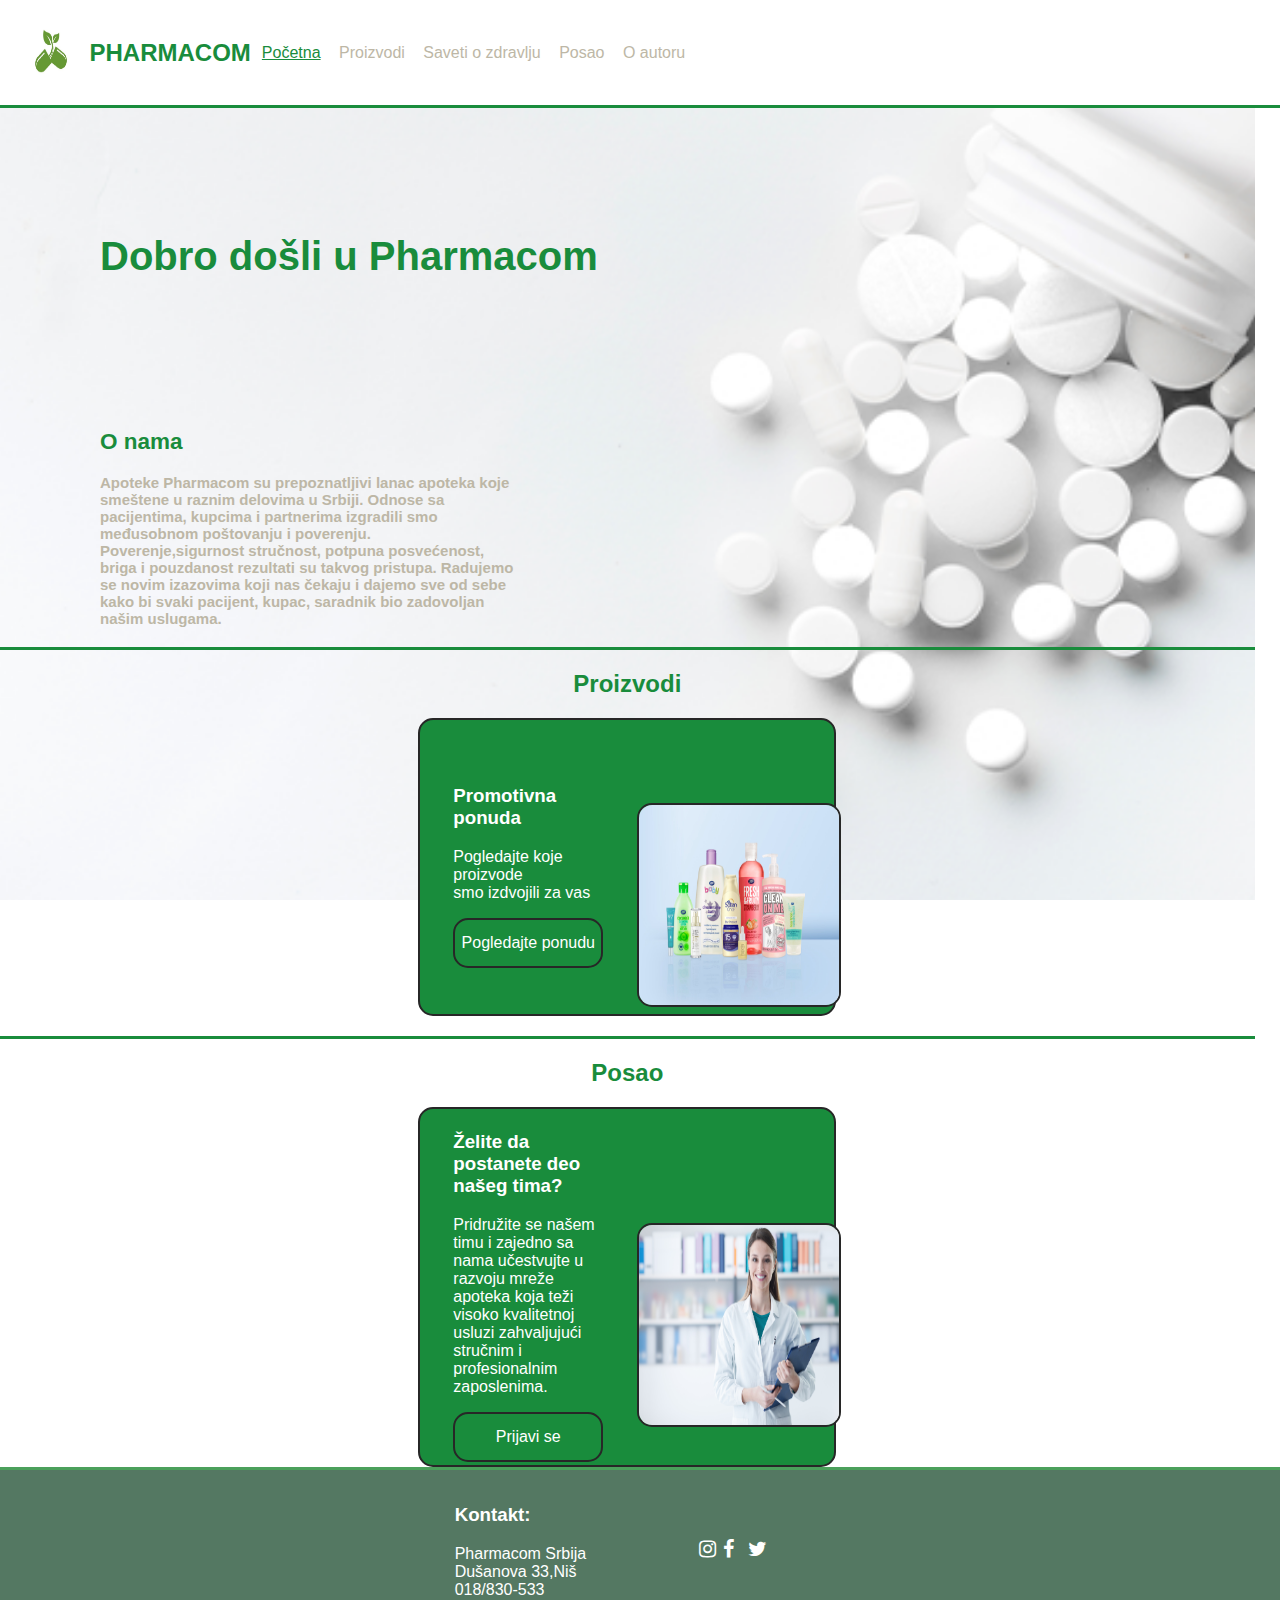
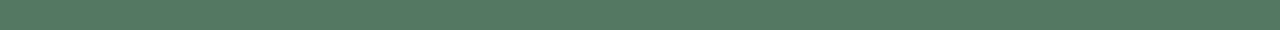
<file: index.html>
<!DOCTYPE html>
<html lang="en">
<head>
    <meta charset="UTF-8">
    <meta http-equiv="X-UA-Compatible" content="IE=edge">
    <meta name="viewport" content="width=device-width, initial-scale=1.0">
    <link rel="stylesheet" href="https://cdnjs.cloudflare.com/ajax/libs/font-awesome/4.7.0/css/font-awesome.min.css">
    <link rel="stylesheet" href="style.css">
    <title>PHARMACOM - Početna</title>
    <link rel="shortcut icon" href="slike/ikonica.png" type="image/x-icon">
</head>
<body>
    <div class="container">
        <header>
            <table>
                <tr>
                    <td>
                        <img id="logo"src="slike/logo.jpg" alt="">
                    </td>
                    <td>
                      
                        <h2 class="naslov">PHARMACOM</h2>
                    </td>
                    <td id="red">
                        <a class="aktivna" href="index.html">Početna</a>
                        <a href="proizvodi.html">Proizvodi</a>
                        <a href="saveti.html">Saveti o zdravlju</a>
                        <a href="posao.html">Posao</a>
                        <a href="autor.html">O autoru</a>
                    </td>
                </tr>
            </table>
        </header>

        <div class="content">
                    
            <h1 id="naslov">Dobro došli u Pharmacom</h1>
            <div id="onama">

            
                <h2>O nama</h2>
                <h4>
                    Apoteke Pharmacom su prepoznatljivi lanac apoteka koje smeštene u raznim delovima u Srbiji. 
                    Odnose sa pacijentima, kupcima i partnerima izgradili smo međusobnom poštovanju i poverenju.
                    Poverenje,sigurnost stručnost, potpuna posvećenost, briga i pouzdanost rezultati su takvog pristupa.
                
                    Radujemo se novim izazovima koji nas čekaju i dajemo sve od sebe kako bi svaki pacijent, kupac, saradnik bio zadovoljan našim uslugama.
                </h4>
            </div>
            <h2 class="p1">Proizvodi</h2>
            <div class="proizvod">
                
                            <table>
                                <tr>
                                    <td>
                                        <h3 class="ponuda">Promotivna ponuda</h3>
                                        <p class="ponuda">Pogledajte koje proizvode <br>smo izdvojili za vas</p>
                                        <a href="proizvodi.html"><button class="ponuda">Pogledajte ponudu</button></a>
                                    </td>
                                    <td>
                                        <div id="slider">
                                        <img class="p2 slide trenutna zum" src="slike/proizvod1.jpg" alt="">
                                        <img class="p2 slide zum" src="slike/proizvod2.jpg" alt="">
                                        <img class="p2 slide zum" src="slike/proizvod3.jpg" alt="">
                                        <img class="p2 slide zum" src="slike/proizvod4.png" alt="">
                                        <img class="p2 slide zum" src="slike/proizvod5.jpg" alt="">
                                        </div>
                                    </td>
                                </tr>
                            </table>  
            </div>

               <h2 class="p1">Posao</h2>
                <div class="proizvod">
                
                    <table>
                        <tr>
                            <td>
                                <h3 class="ponuda">Želite da postanete deo našeg tima?</h3>
                                <p class="ponuda">Pridružite se našem timu i zajedno sa nama učestvujte u razvoju mreže apoteka
                                     koja teži visoko kvalitetnoj usluzi zahvaljujući stručnim i profesionalnim zaposlenima.</p>
                                <a href="posao.html"><button class="ponuda">Prijavi se</button></a>
                            </td>
                            <td>
                                <img class="p2" src="slike/posao.jpg" alt="">
                            </td>
                        </tr>
                    </table>  
                </div>
        </div>
        <footer>
            <table>
                <tr>
                    <td>
                        <h3>Kontakt:</h3>
                        <p>Pharmacom Srbija<br>
                           Dušanova 33,Niš<br>
                           018/830-533
                        </p>
                    </td>
                    <td>
                        <a href="https://www.instagram.com/" class="fa fa-instagram"></a>
                        <a href="https://www.facebook.com/" class="fa fa-facebook"></a>
                        <a href="https://twitter.com/?lang=sr" class="fa fa-twitter"></a>
                    </td>
                </tr>
            </table>
        </footer>

    </div>
    <script src="java/slider.js"></script>
</body>
</html>
</file>
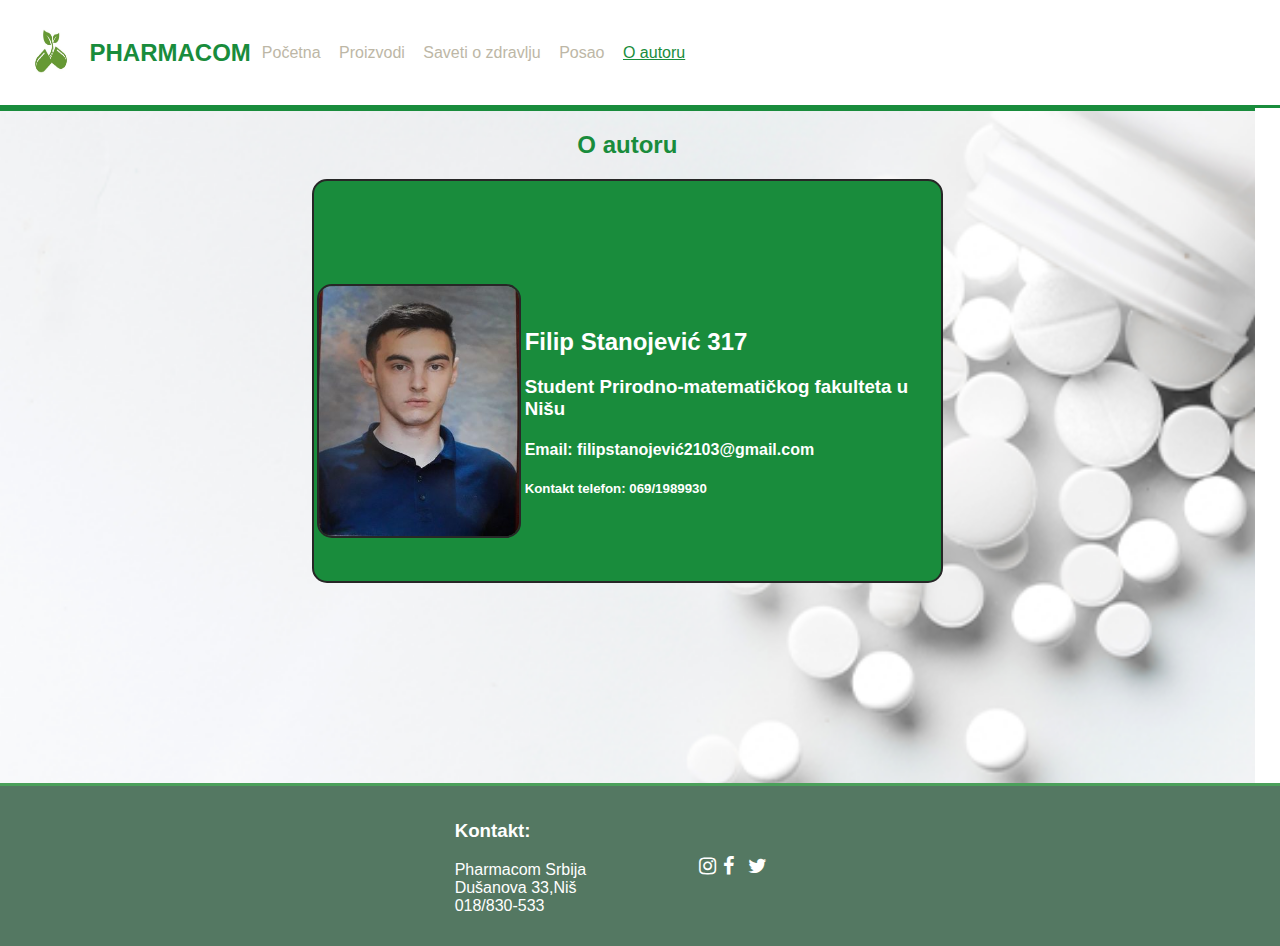
<file: autor.html>
<!DOCTYPE html>
<html lang="en">
<head>
    <meta charset="UTF-8">
    <meta http-equiv="X-UA-Compatible" content="IE=edge">
    <meta name="viewport" content="width=device-width, initial-scale=1.0">
    <link rel="stylesheet" href="https://cdnjs.cloudflare.com/ajax/libs/font-awesome/4.7.0/css/font-awesome.min.css">
    <link rel="stylesheet" href="style.css">
    <title>PHARMACOM-O autoru</title>
    <link rel="shortcut icon" href="slike/ikonica.png" type="image/x-icon">
</head>
<body>
    <div class="container">
        <header>
            <table>
                <tr>
                    <td>
                        <img id="logo"src="slike/logo.jpg" alt="">
                    </td>
                    <td>
                      
                        <h2 class="naslov">PHARMACOM</h2>
                    </td>
                    <td id="red">
                        <a href="index.html">Početna</a>
                        <a href="proizvodi.html">Proizvodi</a>
                        <a href="saveti.html">Saveti o zdravlju</a>
                        <a href="posao.html">Posao</a>
                        <a class="aktivna" href="autor.html">O autoru</a>
                    </td>
                </tr>
            </table>
        </header>
        <div class="content">
            <h2 class="p1 a1">O autoru</h2>

            <div id="autor">
                <table>
                    <tr>
                        <td><img class="zum" src="slike/Slika.jpg" alt=""></td>
                        <td>
                            <div class="ja">
                            <h2>Filip Stanojević 317</h2>
                            <h3>Student Prirodno-matematičkog fakulteta u Nišu</h3>
                            <h4>Email: filipstanojević2103@gmail.com</h4>
                            <h5>Kontakt telefon: 069/1989930</h5>
                            </div>
                        </td>
                    </tr>
                </table>
            </div>

            <footer>
                <table>
                    <tr>
                        <td>
                            <h3>Kontakt:</h3>
                            <p>Pharmacom Srbija<br>
                               Dušanova 33,Niš<br>
                               018/830-533
                            </p>
                        </td>
                        <td>
                            <a href="https://www.instagram.com/" class="fa fa-instagram"></a>
                            <a href="https://www.facebook.com/" class="fa fa-facebook"></a>
                            <a href="https://twitter.com/?lang=sr" class="fa fa-twitter"></a>
                        </td>
                    </tr>
                </table>
            </footer>
        </div>

    </div>
</body>
</html>
</file>
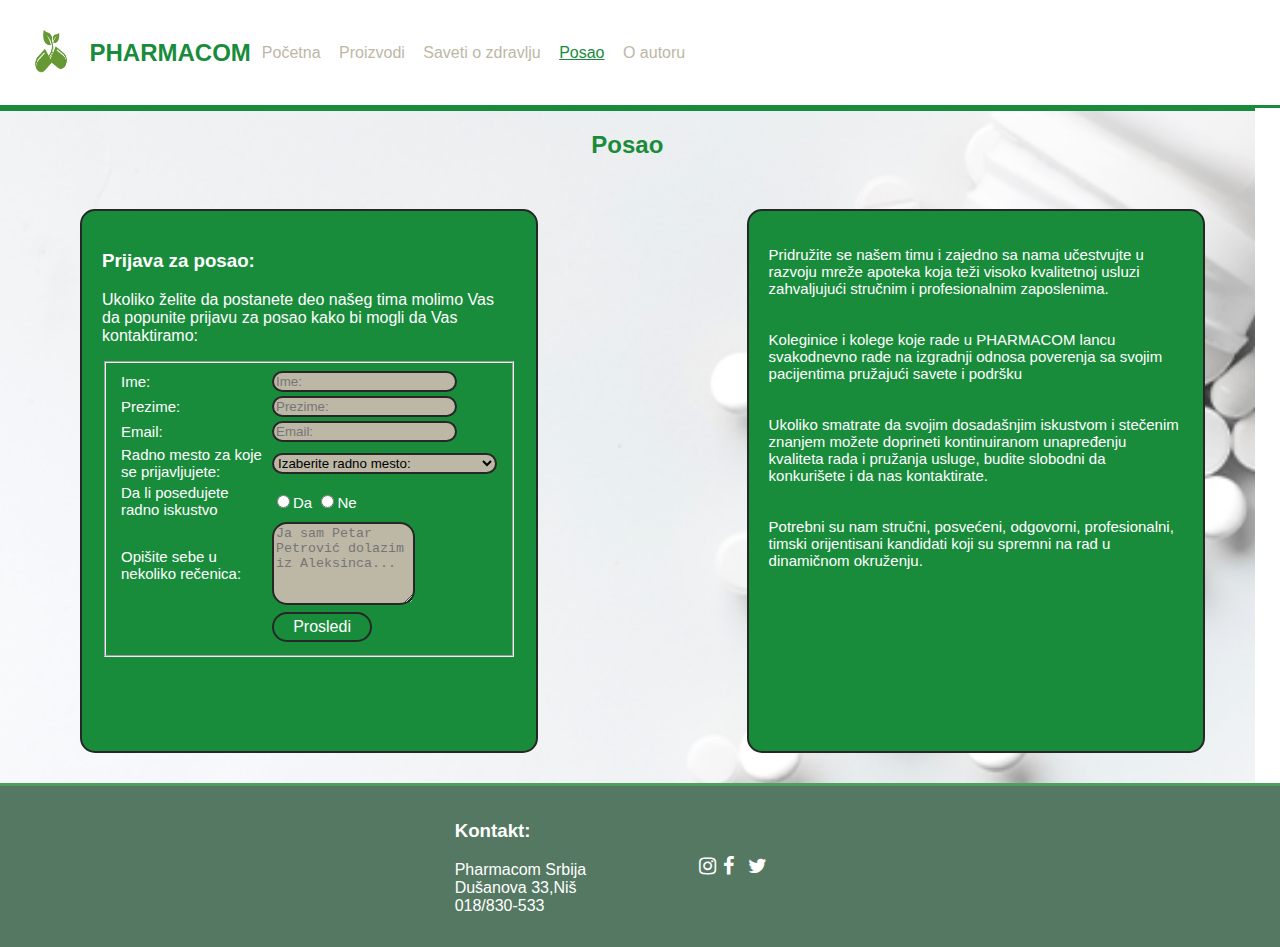
<file: posao.html>
<!DOCTYPE html>
<html lang="en">
<head>
    <meta charset="UTF-8">
    <meta http-equiv="X-UA-Compatible" content="IE=edge">
    <meta name="viewport" content="width=device-width, initial-scale=1.0">
    <link rel="stylesheet" href="https://cdnjs.cloudflare.com/ajax/libs/font-awesome/4.7.0/css/font-awesome.min.css">
    <link rel="stylesheet" href="style.css">
    <title>PHARMACOM-Posao</title>
    <link rel="shortcut icon" href="slike/ikonica.png" type="image/x-icon">
</head>
<body>
    <div class="container">
        <header>
            <table>
                <tr>
                    <td>
                        <img id="logo"src="slike/logo.jpg" alt="">
                    </td>
                    <td>
                      
                        <h2 class="naslov">PHARMACOM</h2>
                    </td>
                    <td id="red">
                        <a href="index.html">Početna</a>
                        <a href="proizvodi.html">Proizvodi</a>
                        <a href="saveti.html">Saveti o zdravlju</a>
                        <a class="aktivna" href="posao.html">Posao</a>
                        <a href="autor.html">O autoru</a>
                    </td>
                </tr>
            </table>
        </header>
        <div class="content">
            <h2 class="p1 a1">Posao</h2>

            <div id="konkurs">
                <div id="prijava">
                    <h3>Prijava za posao:</h3>
                    <p>Ukoliko želite da postanete deo našeg tima molimo Vas da popunite prijavu za posao kako bi mogli da Vas kontaktiramo:</p>
                    <form action="">
                            <fieldset>
                                <table>
                                    <tr>
                                        <td>Ime:</td>
                                        <td><input type="text" placeholder="Ime:"></td>
                                    </tr>
                                    <tr>
                                        <td>Prezime:</td>
                                        <td><input type="text" placeholder="Prezime:"></td>
                                    </tr>
                                    <tr>
                                        <td>Email:</td>
                                        <td><input type="text" placeholder="Email:"></td>
                                    </tr>
        
                                    <tr>
                                        <td>Radno mesto za koje se prijavljujete:</td>
                                        <td>
                                            <select name="radno" id="radno">
                                                <option value="default">Izaberite radno mesto:</option>
                                                <option value="farmaceut">Diplomirani farmaceut</option>
                                                <option value="pripravnik1">Diplomirani farmaceut-pripravnik</option>
                                                <option value="tehnicar">Farmaceutski tehničar</option>
                                                <option value="pripravnik2">Farmaceutski tehničar - pripravnik</option>
                                            </select>
                                        </td>
                                    </tr>
        
                                    <tr>
                                        <td>Da li posedujete radno iskustvo</td>
                                        <td>
                                            <input type="radio" name="iskustvo" id="poseduje">Da
                                            <input type="radio" name="iskustvo" id="poseduje">Ne
                                        </td>
                                    </tr>
                                    <tr>
                                        <td>Opišite sebe u nekoliko rečenica:</td>
                                        <td>
                                        <textarea name="opis" id="cv" cols="15" rows="5"
                                        placeholder="Ja sam Petar Petrović dolazim iz Aleksinca..."></textarea></td>
                                    </tr>
                                    <tr>
                                        <td></td>
                                        <td>
                                            <button id="submit">Prosledi</button>
                                        </td>
                                    </tr>
                                </table>
                            </fieldset>
                    </form>
                </div>
                <div id="opis">
                    <p>
                        Pridružite se našem timu i zajedno sa nama učestvujte u 
                        razvoju mreže apoteka koja teži visoko kvalitetnoj usluzi zahvaljujući stručnim i profesionalnim zaposlenima.<br>
                        <br><br>

                        Koleginice i kolege koje rade u PHARMACOM lancu svakodnevno rade na izgradnji odnosa poverenja sa svojim pacijentima pružajući savete i podršku <br><br><br>
                        <ku class="br"></ku>
                        <ku class="br"></ku>

                        Ukoliko smatrate da svojim dosadašnjim iskustvom i stečenim znanjem možete doprineti kontinuiranom unapređenju 
                        kvaliteta rada i pružanja usluge, budite slobodni da konkurišete i da nas kontaktirate. <br><br><br>

                        Potrebni su nam stručni, posvećeni, odgovorni, profesionalni, timski orijentisani kandidati koji su 
                        spremni na rad u dinamičnom okruženju.
                    </p>
                </div>
            </div>

            <footer>
                <table>
                    <tr>
                        <td>
                            <h3>Kontakt:</h3>
                            <p>Pharmacom Srbija<br>
                               Dušanova 33,Niš<br>
                               018/830-533
                            </p>
                        </td>
                        <td>
                            <a href="https://www.instagram.com/" class="fa fa-instagram"></a>
                            <a href="https://www.facebook.com/" class="fa fa-facebook"></a>
                            <a href="https://twitter.com/?lang=sr" class="fa fa-twitter"></a>
                        </td>
                    </tr>
                </table>
            </footer>
        </div>
    </div>
    <div id="prozor" class="modal">
        <div class="modal-content">
            <span class="zatvori">&times;</span>
            <p>
                <center>
                    <h3>Čestitam! Uspešno ste popunili prijavu za posao!</h3>

                    <br/>
                        Za nekoliko dana možete očekivati poziv od strane poslodavca naše firme. <br>
                        Nadamo se da ćemo uskoro raditi zajedno u istom timu!
                    
                </center>
            </p>
        </div>
    </div>
    <script src="java/posao.js"></script>
</body>
</html>
</file>
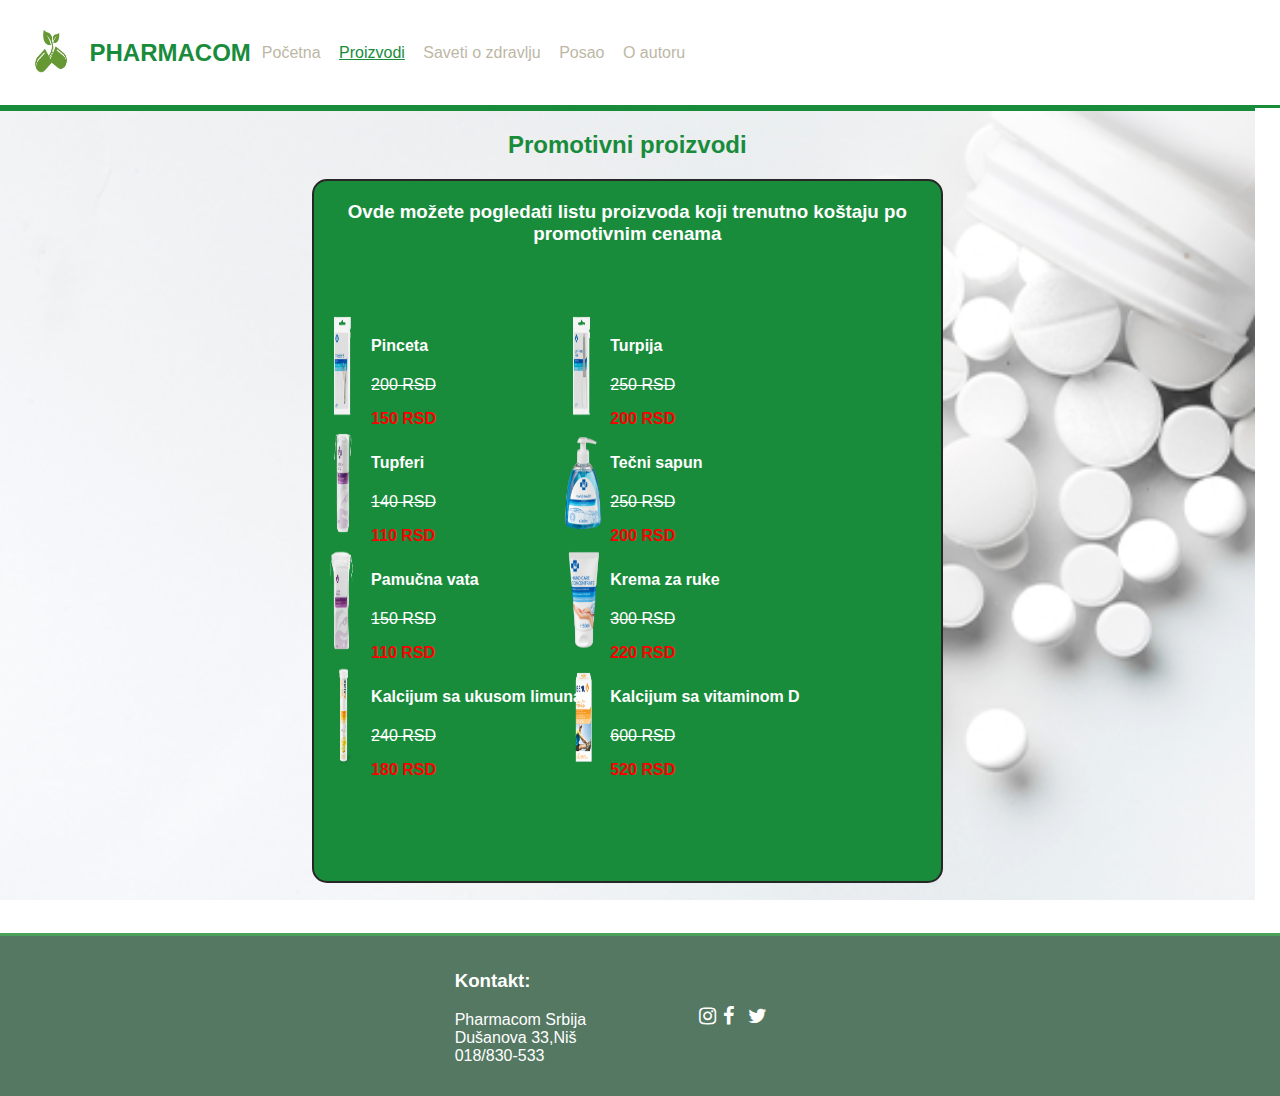
<file: proizvodi.html>
<!DOCTYPE html>
<html lang="en">
<head>
    <meta charset="UTF-8">
    <meta http-equiv="X-UA-Compatible" content="IE=edge">
    <meta name="viewport" content="width=device-width, initial-scale=1.0">
    <link rel="stylesheet" href="https://cdnjs.cloudflare.com/ajax/libs/font-awesome/4.7.0/css/font-awesome.min.css">
    <link rel="stylesheet" href="style.css">
    <title>PHARMACOM - Proizvodi</title>
    <link rel="shortcut icon" href="slike/ikonica.png" type="image/x-icon">
</head>
<body>
    <div class="container">
        <header>
            <table>
                <tr>
                    <td>
                        <img id="logo"src="slike/logo.jpg" alt="">
                    </td>
                    <td>
                      
                        <h2 class="naslov">PHARMACOM</h2>
                    </td>
                    <td id="red">
                        <a href="index.html">Početna</a>
                        <a class="aktivna"href="proizvodi.html">Proizvodi</a>
                        <a href="saveti.html">Saveti o zdravlju</a>
                        <a href="posao.html">Posao</a>
                        <a href="autor.html">O autoru</a>
                    </td>
                </tr>
            </table>
        </header>
        <div class="content">
            <h2 class="p1 a1">Promotivni proizvodi</h2>
            <div id="promocija">
                <h3 class="a1" style="color:white">Ovde možete pogledati listu proizvoda koji trenutno koštaju po promotivnim cenama</h3>
                <table>
                    <tr>
                        <td>
                            <img src="slike/pinceta.png" alt="">
                            <div class="tekst">
                                <h4>Pinceta</h4>
                                <p class="stara">200 RSD</p>
                                <p class="nova">150 RSD</p>
                            </div>
                        </td>
                        <td>
                            <img src="slike/turpija.png" alt="">
                            <div class="tekst">
                            <h4>Turpija</h4>
                            <p class="stara">250 RSD</p>
                            <p class="nova">200 RSD</p>
                            </div>
                        </td>
                    </tr>
                    <tr>
                        <td>
                            <img src="slike/tupferi.png" alt="">
                            <div class="tekst">
                            <h4>Tupferi</h4>
                            <p class="stara">140 RSD</p>
                            <p class="nova">110 RSD</p>
                            </div>
                        </td>
                        <td>
                            <img src="slike/tecni.png" alt="">
                            <div class="tekst">
                            <h4>Tečni sapun</h4>
                            <p class="stara">250 RSD</p>
                            <p class="nova">200 RSD</p>
                        </div>
                        </td>
                    </tr>
                    <tr>
                        <td>
                            <img src="slike/vata.png" alt="">
                            <div class="tekst">
                            <h4>Pamučna vata</h4>
                            <p class="stara">150 RSD</p>
                            <p class="nova">110 RSD</p>
                        </div>
                        </td>
                        <td>
                            <img src="slike/kremaruke.png" alt="">
                            <div class="tekst">
                            <h4>Krema za ruke</h4>
                            <p class="stara">300 RSD</p>
                            <p class="nova">220 RSD</p>
                        </div>
                        </td>
                    </tr>
                    <tr>
                        <td>
                            <img src="slike/kalcijum.png" alt="">
                            <div class="tekst">
                            <h4>Kalcijum sa ukusom limuna</h4>
                            <p class="stara">240 RSD</p>
                            <p class="nova">180 RSD</p>
                        </div>
                        </td>
                        <td>
                            <img src="slike/vitamin.png" alt="">
                            <div class="tekst">
                            <h4>Kalcijum sa vitaminom D</h4>
                            <p class="stara">600 RSD</p>
                            <p class="nova">520 RSD</p>
                        </div>
                        </td>
                    </tr>
                </table>
            </div>

            <footer>
                <table>
                    <tr>
                        <td>
                            <h3>Kontakt:</h3>
                            <p>Pharmacom Srbija<br>
                               Dušanova 33,Niš<br>
                               018/830-533
                            </p>
                        </td>
                        <td>
                            <a href="https://www.instagram.com/" class="fa fa-instagram"></a>
                            <a href="https://www.facebook.com/" class="fa fa-facebook"></a>
                            <a href="https://twitter.com/?lang=sr" class="fa fa-twitter"></a>
                        </td>
                    </tr>
                </table>
            </footer>
        </div>
    </div>
</body>
</html>
</file>
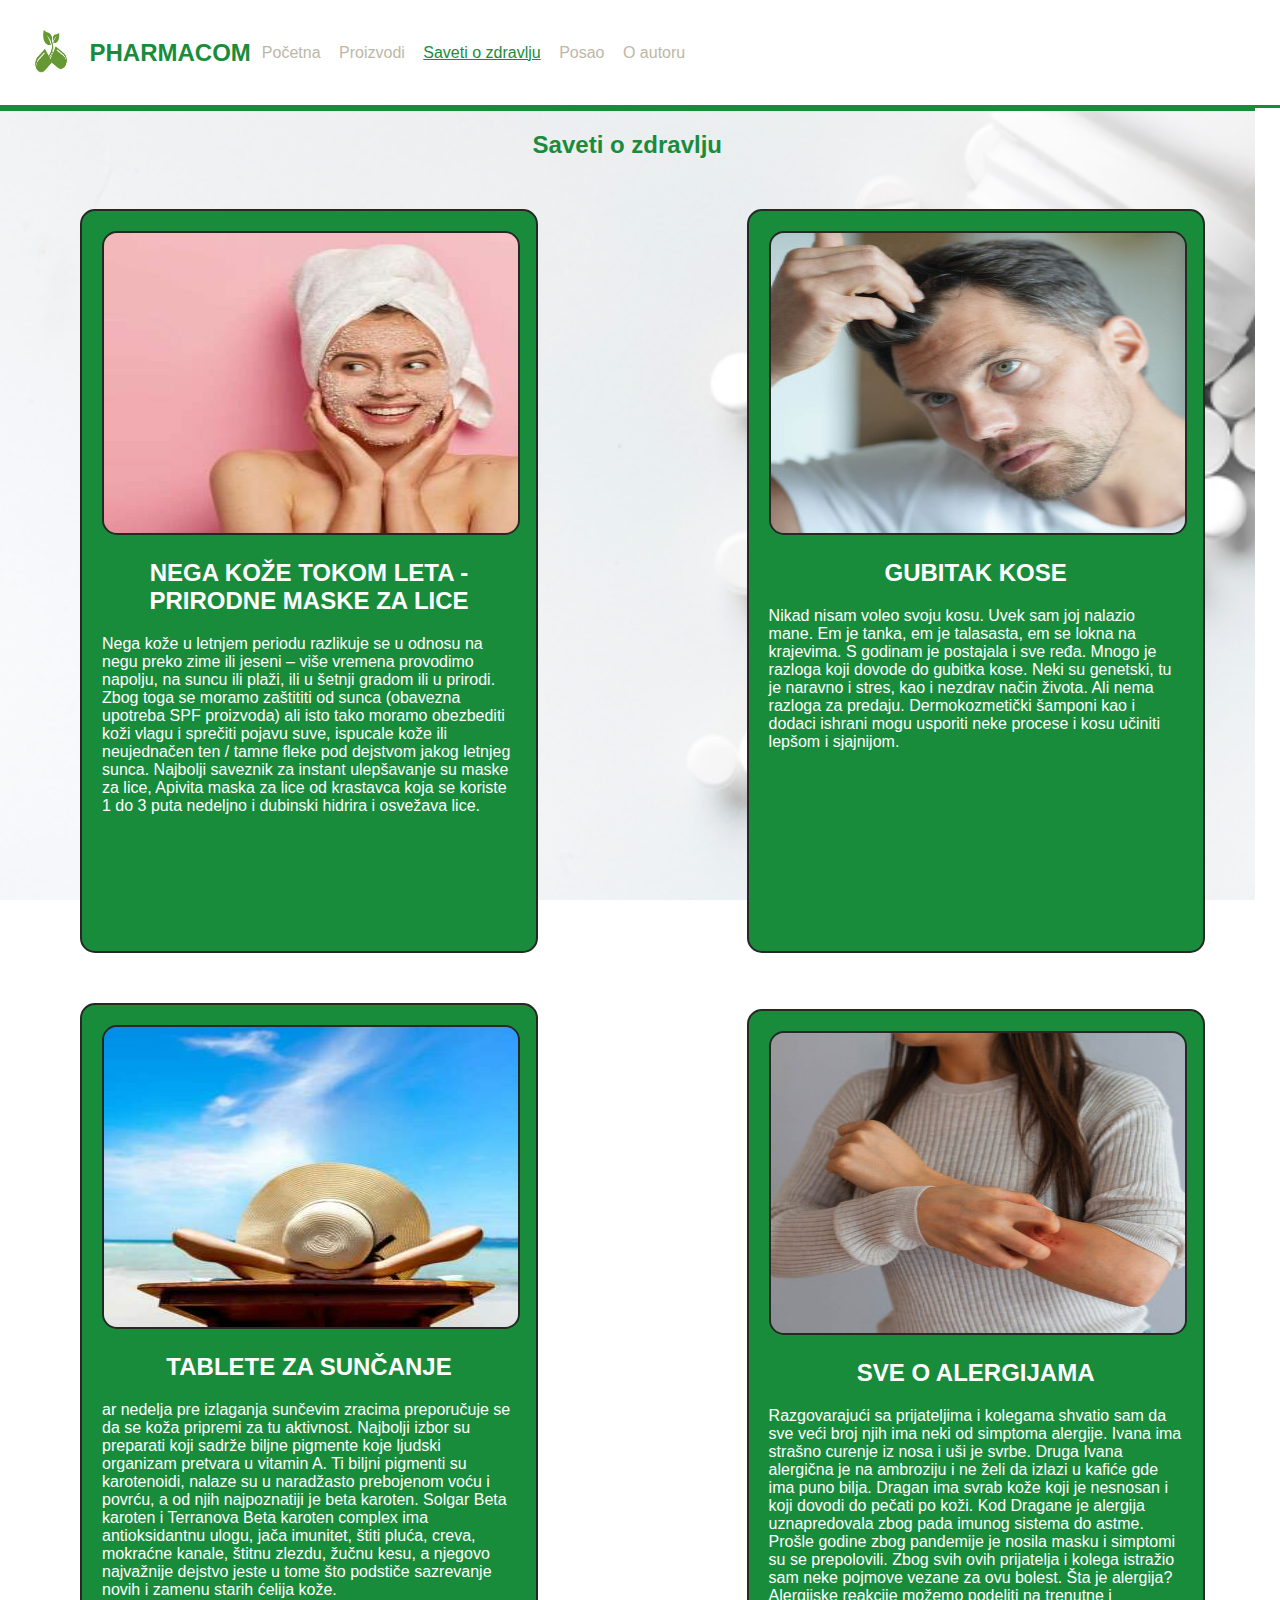
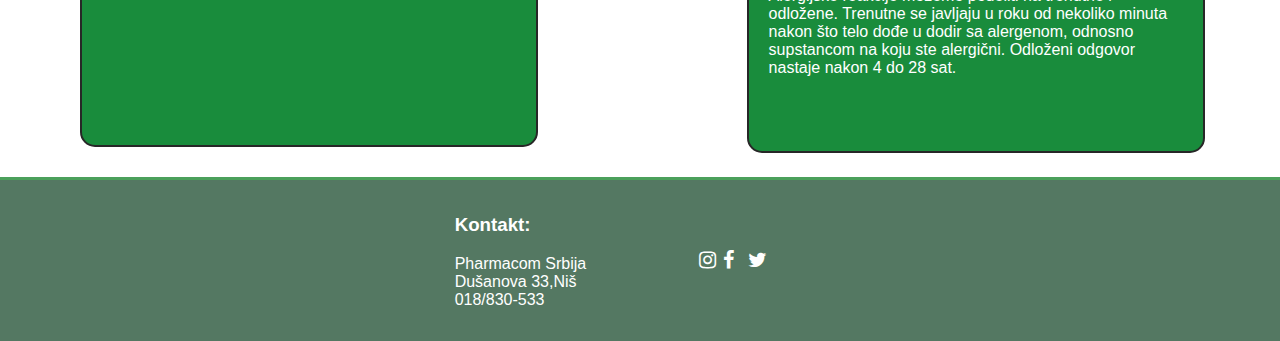
<file: saveti.html>
<!DOCTYPE html>
<html lang="en">
<head>
    <meta charset="UTF-8">
    <meta http-equiv="X-UA-Compatible" content="IE=edge">
    <meta name="viewport" content="width=device-width, initial-scale=1.0">
    <link rel="stylesheet" href="https://cdnjs.cloudflare.com/ajax/libs/font-awesome/4.7.0/css/font-awesome.min.css">
    <link rel="stylesheet" href="style.css">
    <title>PHARMACOM - Saveti o zdravlju</title>
    <link rel="shortcut icon" href="slike/ikonica.png" type="image/x-icon">
</head>
<body>
    <div class="container">
        <header>
            <table>
                <tr>
                    <td>
                        <img id="logo"src="slike/logo.jpg" alt="">
                    </td>
                    <td>
                      
                        <h2 class="naslov">PHARMACOM</h2>
                    </td>
                    <td id="red">
                        <a href="index.html">Početna</a>
                        <a href="proizvodi.html">Proizvodi</a>
                        <a class="aktivna"href="saveti.html">Saveti o zdravlju</a>
                        <a href="posao.html">Posao</a>
                        <a href="autor.html">O autoru</a>
                    </td>
                </tr>
            </table>
        </header>

        <div class="content">
            <h2 class="p1 a1">Saveti o zdravlju</h2>
            <div id="savet">
                <div class ="zdravlje" id="higijena">
                    <img src="slike/nega.jpg" alt="">
                    <h2>NEGA KOŽE TOKOM LETA - PRIRODNE MASKE ZA LICE</h2>
                    <p>
                        Nega kože u letnjem periodu razlikuje se u odnosu na negu preko zime ili jeseni – više vremena provodimo napolju, 
                        na suncu ili plaži, ili u šetnji gradom ili u prirodi.
                         Zbog toga se moramo zaštititi od sunca (obavezna upotreba SPF proizvoda) ali isto tako moramo obezbediti koži vlagu i sprečiti pojavu suve, 
                         ispucale kože ili neujednačen ten / tamne fleke pod dejstvom jakog letnjeg sunca. 
                         Najbolji saveznik za instant ulepšavanje su maske za lice, Apivita maska za lice od krastavca koja se koriste 1 do 3 puta nedeljno i dubinski hidrira i osvežava lice.
                    </p>
                </div>
                <div class ="zdravlje" id="kosa">
                    <img src="slike/kosa.jpg" alt="">
                    <h2>GUBITAK KOSE</h2>
                    <p>
                        Nikad nisam voleo svoju kosu. Uvek sam joj nalazio mane. Em je tanka, em je talasasta, em se lokna na krajevima. S godinam je postajala i sve ređa. Mnogo je razloga koji dovode do gubitka kose. Neki su genetski, tu je naravno i stres, kao i nezdrav način života. 
                        Ali nema razloga za predaju. 
                        Dermokozmetički šamponi kao i dodaci ishrani mogu usporiti neke procese i kosu učiniti lepšom i sjajnijom.
                    </p>
                </div>
                <div class ="zdravlje" id="suncanje">
                    <img src="slike/suncanje.jpg" alt="">
                    <h2>TABLETE ZA SUNČANJE</h2>
                    <p>
                        ar nedelja pre izlaganja sunčevim zracima preporučuje se da se koža pripremi za tu aktivnost. 
                        Najbolji izbor su preparati koji sadrže biljne pigmente koje ljudski organizam pretvara u vitamin A. 
                        Ti biljni pigmenti su karotenoidi, nalaze su u naradžasto prebojenom voću i povrću, a od njih najpoznatiji je beta karoten. 
                        Solgar Beta karoten i Terranova Beta karoten complex ima antioksidantnu ulogu, jača imunitet, štiti pluća, creva, mokraćne kanale, štitnu zlezdu, žučnu kesu, 
                        a njegovo najvažnije dejstvo jeste u tome što podstiče sazrevanje novih i zamenu starih ćelija kože. 
                </div>
                <div class ="zdravlje" id="alergija">
                    <img src="slike/alergija.jpg" alt="">
                    <h2>SVE O ALERGIJAMA</h2>
                    <p>  
                    Razgovarajući sa prijateljima i kolegama shvatio sam da sve veći broj njih ima neki od simptoma alergije. 
                    Ivana ima strašno curenje iz nosa i uši je svrbe. 
                    Druga Ivana alergična je na ambroziju i ne želi da izlazi u kafiće gde ima puno bilja. 
                    Dragan ima svrab kože koji je nesnosan i koji dovodi do pečati po koži.
                     Kod Dragane je alergija uznapredovala zbog pada imunog sistema do astme. 
                    Prošle godine zbog pandemije je nosila masku i simptomi su se prepolovili.
                    Zbog svih ovih prijatelja i kolega istražio sam neke pojmove vezane za ovu bolest.
                    Šta je alergija?
                    Alergijske reakcije možemo podeliti na trenutne i odložene. 
                    Trenutne se javljaju u roku od nekoliko minuta nakon što telo dođe u dodir sa alergenom, odnosno supstancom na koju ste alergični.
                    Odloženi odgovor nastaje nakon 4 do 28 sat.
                    
                    </p>
                </div>
            </div>

            <footer>
                <table>
                    <tr>
                        <td>
                            <h3>Kontakt:</h3>
                            <p>Pharmacom Srbija<br>
                               Dušanova 33,Niš<br>
                               018/830-533
                            </p>
                        </td>
                        <td>
                            <a href="https://www.instagram.com/" class="fa fa-instagram"></a>
                            <a href="https://www.facebook.com/" class="fa fa-facebook"></a>
                            <a href="https://twitter.com/?lang=sr" class="fa fa-twitter"></a>
                        </td>
                    </tr>
                </table>
            </footer>
        </div>
    </div>
</body>
</html>
</file>
<file: style.css>
html{
    font-family: Verdana, Geneva, Tahoma, sans-serif;
}

body{
    margin: 0;
    padding: 0;
}
.container {
    width: 98.02%;
  }

 .content h1,h2{
    color:#198c3c;
}

  header {
    position: sticky;
    background-color: white;
    width: 100%;
    height:auto;
    padding: 1%;
    border-bottom: 3px solid #198c3c;
  }

  header a {
    color: #bdb7a6;
    text-decoration: none;
    padding: 0 7px;
    transition: 0.5s;
  }
  
  header a:hover {
    color: #198c3c;
    text-decoration: underline;
  }
  
  .aktivna {
    color: #198c3c;
    text-decoration: underline;
  }

#logo{
      width:70px;
      height:70px;
}

#naslov{
    font-size:40px;
    margin-top: 0px;
    padding-top: 10%;
    margin-left:100px;
}
.content{
    background-image: url("slike/pozadina1.png");
    background-size: cover; 
    background-repeat: no-repeat;
    background-attachment: fixed;
    width: 100%;
    position: relative;
}
#onama{
    margin-top: 150px;
    color:#bdb7a6;
    margin-left:100px;
    font-size:15px;
    width:33%;
}
.p1{
    border-top: 3px solid #198c3c;
    text-align:center;
    padding-top: 20px;
}
.proizvod{
    background-color: #198c3c;
    color:white;
    margin-top:40px;
    height: auto;
    width: 33%;
    margin:auto;
    border: 2px solid #198c3c;
    border-radius: 15px;
    border-color: #272727;
}

.p2{
  
    margin-top:80px;
    margin-left:30px;
    width:200px;
    height:200px;
    border: 2px solid #198c3c;
    border-color: #272727;
    border-radius: 15px;
    transition: 0.5s;
}
.slide{
  display:none;
}
.trenutna {
  display: inline-block;
  animation: fadeIn 4s;
}

@keyframes fadeIn {
  from {
    opacity: 0;
  }
  to {
    opacity: 1;
  }
}

.ponuda{
    margin-left: 30px;
}
button {
    font-size: medium;
    padding: 1%;
    color: white;
    background-color: #198c3c;
    border: 2px solid #198c3c;
    border-color: #272727;
    border-radius: 15px;
    width:150px;
    height:50px;
    transition: 0.25s;
  }
  
  button:hover {
    color: #12522b;
    background-color: #0fb842;
  }

  #posao{
    border-top: 3px solid #198c3c;
    width: 100%;
    margin-top: 50px;
  }
  
  footer {
    padding-top: 40px;
    background-color: #547862;
    color: white;
    width: 100%;
    padding: 1%;
    border-top: 3px solid #4ba05b;
  }
  
  footer table {
    margin:auto;
    width: 30%;
  }
  
  footer a {
    color: white;
    text-decoration: none;
  }
  
  footer th {
    color: #4ba05b;
  }

footer a{
    width:20px;
    height:20px;
}
footer a:hover{
    color: #12522b;
}
footer .fa{
    font-size: 20px;;
}

 /*----------------------------------------------AUTOR-----------------*/
#autor{
  width:50%;
  background-color: #198c3c;
  border: 2px solid #198c3c;
  border-color: #272727;
  border-radius: 15px;
  color:white;
  margin:auto;
  margin-bottom: 200px;
  height:400px;
}
#autor table{
  padding-top: 100px;
  margin:auto;
}

#autor img{
  width:200px;
  height:250px;
  background-color: #198c3c;
  border: 2px solid #198c3c;
  border-color: #272727;
  border-radius: 15px;
  transition: 0.6s;
}
#autor h2{
  color:white;
}
.a1{
  text-align:center;
  padding-top: 20px;
  margin-top: 0;
}

.zum:hover{
  transform:scale(1.20);
 }

 /*----------------------------------------------PROIZVOD-----------------*/

 #promocija{
   width:50%;
   margin:auto;
   background-color: #198c3c;
   border: 2px solid #198c3c;
   border-color: #272727;
   border-radius: 15px;
   position:relative;
   height:700px;
   margin-bottom: 50px;
 } 

#promocija table{
  padding-top: 40px;
}

#promocija table td{
  padding-top: 10px;
  padding-right: 100px;
}

.tekst{
  width:50%;
  display: inline-block;
  position: absolute;
  color:white;
  transition: 0.5s;
}
.tekst:hover{
  text-decoration: underline;
}
.stara{
  text-decoration: line-through;
}
.nova{
  color:red;
  font-weight: bold;
}

 #promocija table img{
    width:40%;
    height:100px;
 }

/*-----------------------------------POSAO------------*/
#konkurs{
  width:100%;
  position: relative;
  margin-bottom: 30px;
  margin-top:50px;
  color:white;
}

#prijava {
  width:33%;
  background-color: #198c3c;
  border: 2px solid #198c3c;
  border-color: #272727;
  border-radius: 15px;
  margin-left: 80px;
  height:500px;
  padding: 20px 20px 20px;
}
#prijava input,select, textarea{
  background-color: #bdb7a6;
  border: 2px solid #198c3c;
  border-color: #272727;
  border-radius: 15px;
}
#prijava fieldset table{
  margin:auto;
  font-size:15px;
}


#opis{
  width:33%;
  background-color: #198c3c;
  border: 2px solid #198c3c;
  border-color: #272727;
  border-radius: 15px;
  height:500px;
  position: absolute;
  top:0;
  right:50px;
  font-size:15px;
  padding: 20px 20px 20px;
}

#submit{
  font-size: medium;
  padding: 1%;
  color: white;
  background-color: #198c3c;
  border: 2px solid #198c3c;
  border-color: #272727;
  border-radius: 15px;
  width:100px;
  height:30px;
  transition: 0.25s;
}
#submit:hover{
  color: #12522b;
    background-color: #0fb842;
}

.modal{
  display: none;
  position: fixed;
  z-index: 1;
  left: 0;
  top: 0;
  width: 100%;
  height: 100%;
  overflow: auto;
}

.modal-content{
  background-color: #198c3c;
  border: 2px solid #198c3c;
  border-color: #272727;
  border-radius: 15px;
  color: white;
  margin: 15% auto;
  padding: 20px;
  width: 60%;
}

.zatvori {
  color: white;
  float: right;
  font-size: 30px;
  font-weight: bold;
  transition: 0.7s;
}
.zatvori:hover,
.zatvori:focus {
  color: #12522b;
  background-color: #0fb842;
  text-decoration: none;
  cursor: pointer;
}

/*----------------------SAVETI O ZDRAVLJU----*/

#savet{
  width:100%;
  position: relative;
  margin-bottom: 30px;
  margin-top:50px;
  color:white;
}

.zdravlje{
  width:33%;
  background-color: #198c3c;
  border: 2px solid #198c3c;
  border-color: #272727;
  border-radius: 15px;
  margin-left: 80px;
  height:700px;
  padding: 20px 20px 20px;
}
.zdravlje h2{
  color:white;
  text-align: center;
}
.zdravlje img{
  width:100%;
  height:300px;
  margin:auto;
  border: 2px solid #198c3c;
  border-color: #272727;
  border-radius: 15px;
}

#kosa{
  position: absolute;
  top:0;
  right:50px;
}
#alergija{
  position:absolute;
  top:800px;
  right:50px;
}
#suncanje{
  margin-top: 50px;
}
@media only screen and (max-width:620px){
  header table td{
    width:100%;
  }
  .p2{
    height:auto;
    width:80%;
  }
  .proizvod{
    width:80%;
  }
  #promocija{
    width:80%;
  }
  #kosa,#alergija{
    position: static;
    margin-top: 50px;
  }
  .zdravlje{
    height:auto;
    width:60%;
  }
  #prijava fieldset table{
    width:80%;
    height:auto;
  }
  #opis,#prijava{
    margin:auto;
    width:80%;
  }
  #opis{
    position:static;
  }
  #autor{
    width:90%;
    height:auto;
    margin:auto;
    position: relative;
  }
  .zdravlje img{
    height:auto;
  }
}
</file>
